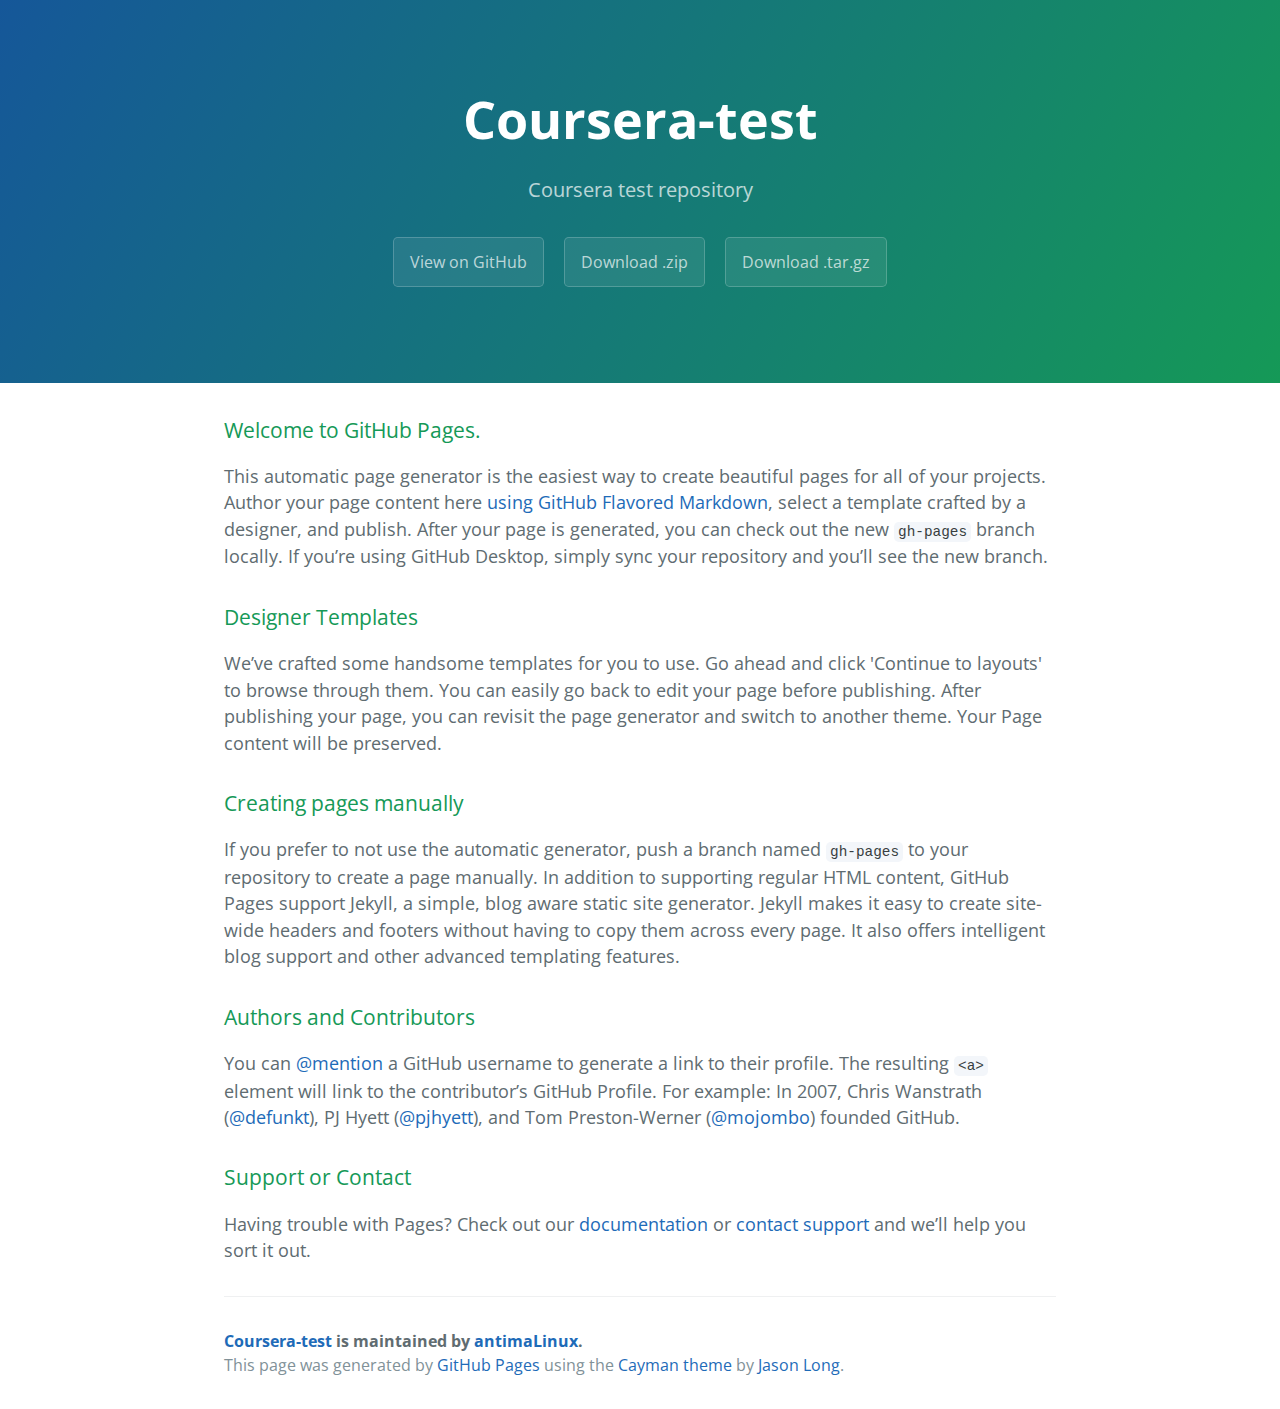
<file: index.html>
<!DOCTYPE html>
<html lang="en-us">
  <head>
    <meta charset="UTF-8">
    <title>Coursera-test by antimaLinux</title>
    <meta name="viewport" content="width=device-width, initial-scale=1">
    <link rel="stylesheet" type="text/css" href="stylesheets/normalize.css" media="screen">
    <link href='https://fonts.googleapis.com/css?family=Open+Sans:400,700' rel='stylesheet' type='text/css'>
    <link rel="stylesheet" type="text/css" href="stylesheets/stylesheet.css" media="screen">
    <link rel="stylesheet" type="text/css" href="stylesheets/github-light.css" media="screen">
  </head>
  <body>
    <section class="page-header">
      <h1 class="project-name">Coursera-test</h1>
      <h2 class="project-tagline">Coursera test repository</h2>
      <a href="https://github.com/antimaLinux/coursera-test" class="btn">View on GitHub</a>
      <a href="https://github.com/antimaLinux/coursera-test/zipball/master" class="btn">Download .zip</a>
      <a href="https://github.com/antimaLinux/coursera-test/tarball/master" class="btn">Download .tar.gz</a>
    </section>

    <section class="main-content">
      <h3>
<a id="welcome-to-github-pages" class="anchor" href="#welcome-to-github-pages" aria-hidden="true"><span aria-hidden="true" class="octicon octicon-link"></span></a>Welcome to GitHub Pages.</h3>

<p>This automatic page generator is the easiest way to create beautiful pages for all of your projects. Author your page content here <a href="https://guides.github.com/features/mastering-markdown/">using GitHub Flavored Markdown</a>, select a template crafted by a designer, and publish. After your page is generated, you can check out the new <code>gh-pages</code> branch locally. If you’re using GitHub Desktop, simply sync your repository and you’ll see the new branch.</p>

<h3>
<a id="designer-templates" class="anchor" href="#designer-templates" aria-hidden="true"><span aria-hidden="true" class="octicon octicon-link"></span></a>Designer Templates</h3>

<p>We’ve crafted some handsome templates for you to use. Go ahead and click 'Continue to layouts' to browse through them. You can easily go back to edit your page before publishing. After publishing your page, you can revisit the page generator and switch to another theme. Your Page content will be preserved.</p>

<h3>
<a id="creating-pages-manually" class="anchor" href="#creating-pages-manually" aria-hidden="true"><span aria-hidden="true" class="octicon octicon-link"></span></a>Creating pages manually</h3>

<p>If you prefer to not use the automatic generator, push a branch named <code>gh-pages</code> to your repository to create a page manually. In addition to supporting regular HTML content, GitHub Pages support Jekyll, a simple, blog aware static site generator. Jekyll makes it easy to create site-wide headers and footers without having to copy them across every page. It also offers intelligent blog support and other advanced templating features.</p>

<h3>
<a id="authors-and-contributors" class="anchor" href="#authors-and-contributors" aria-hidden="true"><span aria-hidden="true" class="octicon octicon-link"></span></a>Authors and Contributors</h3>

<p>You can <a href="https://help.github.com/articles/basic-writing-and-formatting-syntax/#mentioning-users-and-teams" class="user-mention">@mention</a> a GitHub username to generate a link to their profile. The resulting <code>&lt;a&gt;</code> element will link to the contributor’s GitHub Profile. For example: In 2007, Chris Wanstrath (<a href="https://github.com/defunkt" class="user-mention">@defunkt</a>), PJ Hyett (<a href="https://github.com/pjhyett" class="user-mention">@pjhyett</a>), and Tom Preston-Werner (<a href="https://github.com/mojombo" class="user-mention">@mojombo</a>) founded GitHub.</p>

<h3>
<a id="support-or-contact" class="anchor" href="#support-or-contact" aria-hidden="true"><span aria-hidden="true" class="octicon octicon-link"></span></a>Support or Contact</h3>

<p>Having trouble with Pages? Check out our <a href="https://help.github.com/pages">documentation</a> or <a href="https://github.com/contact">contact support</a> and we’ll help you sort it out.</p>

      <footer class="site-footer">
        <span class="site-footer-owner"><a href="https://github.com/antimaLinux/coursera-test">Coursera-test</a> is maintained by <a href="https://github.com/antimaLinux">antimaLinux</a>.</span>

        <span class="site-footer-credits">This page was generated by <a href="https://pages.github.com">GitHub Pages</a> using the <a href="https://github.com/jasonlong/cayman-theme">Cayman theme</a> by <a href="https://twitter.com/jasonlong">Jason Long</a>.</span>
      </footer>

    </section>

  
  </body>
</html>
</file>
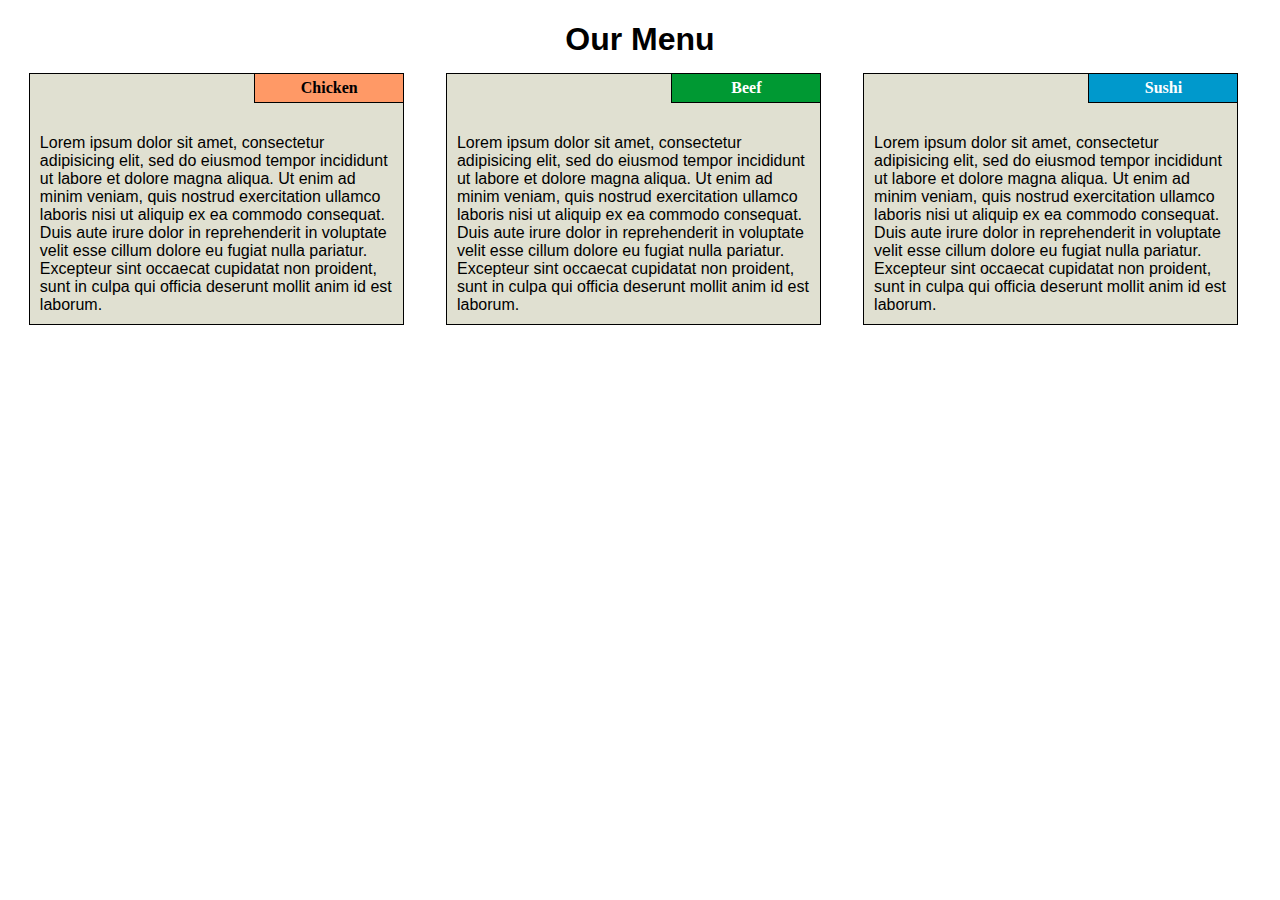
<file: module2-solution/index.html>
<!DOCTYPE html>
<html>
<head>
	<title>Module 2-code assignment</title>
	<meta charset="utf-8">
	<meta name="viewport" content="width=device-width, initial-scale=1">
	<link rel="stylesheet" type="text/css" href="css/style.css">
</head>
<body>
	<h1>Our Menu</h1>
	<div class="row">
		<div class="col-lg-4 col-md-6">
			<section>
				<p class="title" id="title1">Chicken</p>
				Lorem ipsum dolor sit amet, consectetur adipisicing elit, sed do eiusmod
				tempor incididunt ut labore et dolore magna aliqua. Ut enim ad minim veniam,
				quis nostrud exercitation ullamco laboris nisi ut aliquip ex ea commodo
				consequat. Duis aute irure dolor in reprehenderit in voluptate velit esse
				cillum dolore eu fugiat nulla pariatur. Excepteur sint occaecat cupidatat non
				proident, sunt in culpa qui officia deserunt mollit anim id est laborum.
			</section>
		</div>
		<div class="col-lg-4 col-md-6">
			<section>
				<p class="title" id="title2">Beef</p>
				Lorem ipsum dolor sit amet, consectetur adipisicing elit, sed do eiusmod
				tempor incididunt ut labore et dolore magna aliqua. Ut enim ad minim veniam,
				quis nostrud exercitation ullamco laboris nisi ut aliquip ex ea commodo
				consequat. Duis aute irure dolor in reprehenderit in voluptate velit esse
				cillum dolore eu fugiat nulla pariatur. Excepteur sint occaecat cupidatat non
				proident, sunt in culpa qui officia deserunt mollit anim id est laborum.
			</section>
		</div>
		<div class="col-lg-4 col-md-12">
			<section>
				<p class="title" id="title3">Sushi</p>
				Lorem ipsum dolor sit amet, consectetur adipisicing elit, sed do eiusmod
				tempor incididunt ut labore et dolore magna aliqua. Ut enim ad minim veniam,
				quis nostrud exercitation ullamco laboris nisi ut aliquip ex ea commodo
				consequat. Duis aute irure dolor in reprehenderit in voluptate velit esse
				cillum dolore eu fugiat nulla pariatur. Excepteur sint occaecat cupidatat non
				proident, sunt in culpa qui officia deserunt mollit anim id est laborum.
			</section>
		</div>
	</div>
</body>
</html>
</file>
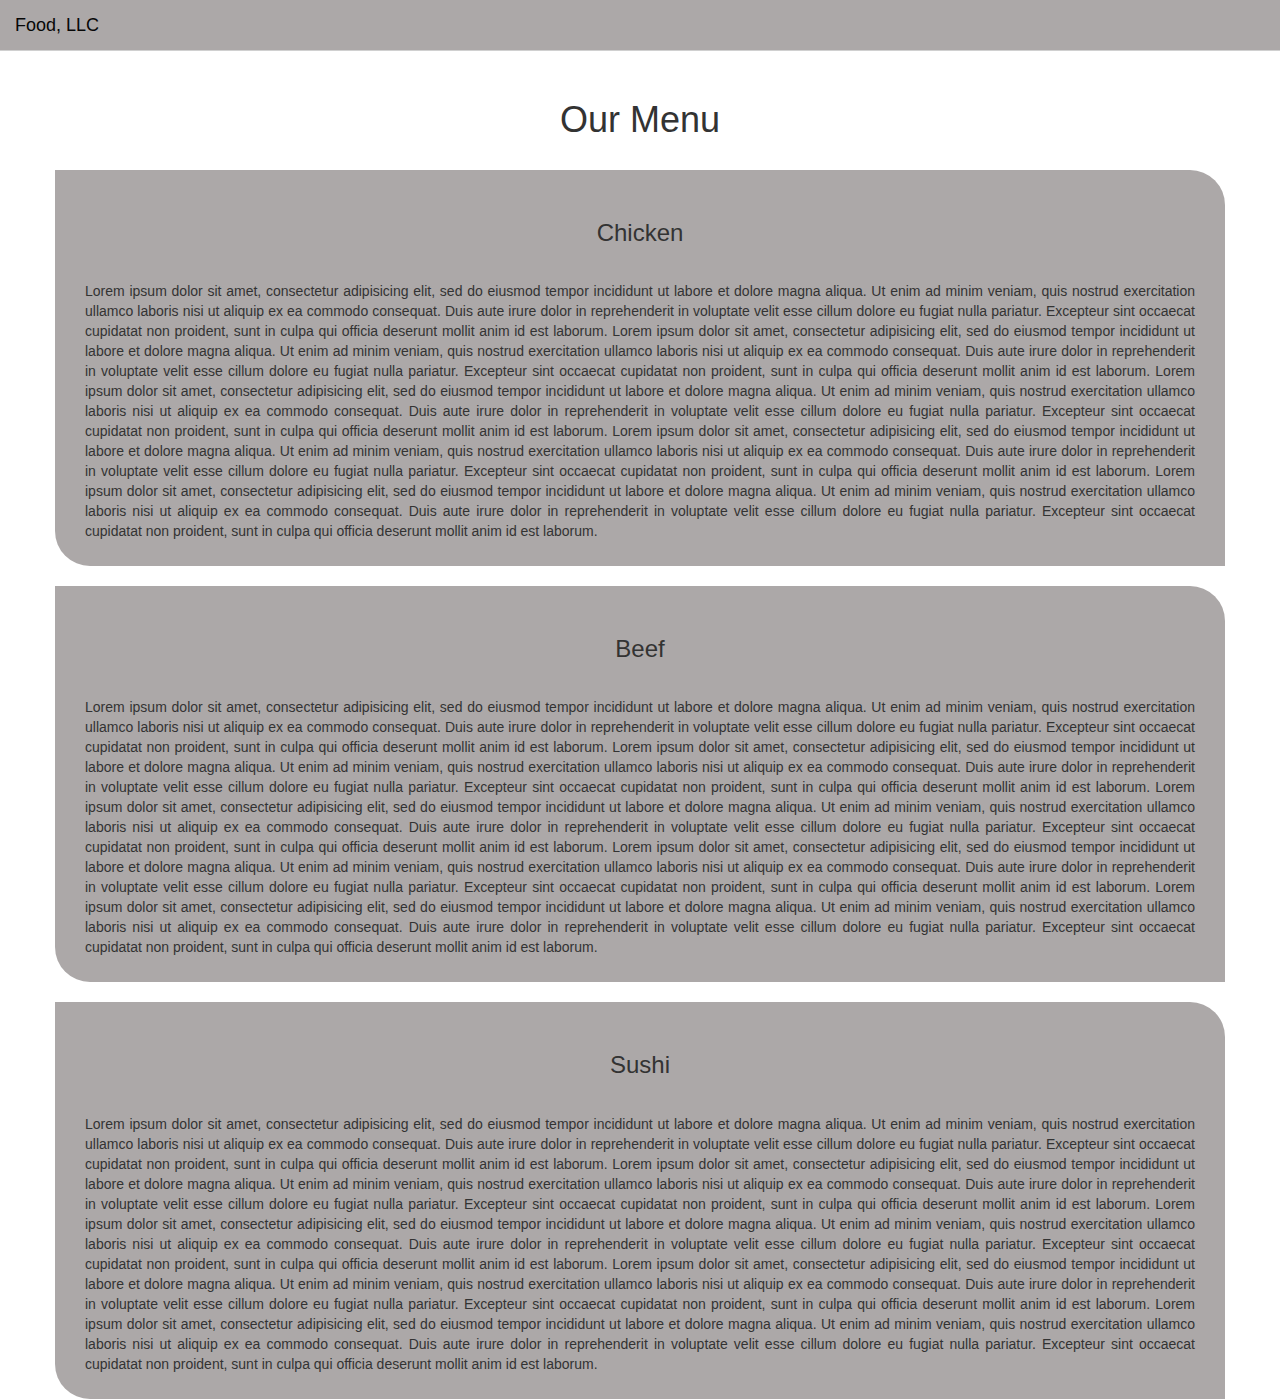
<file: module3-solution/index.html>
<html>
    <head>
        <meta charset="utf-8">
        <meta http-equiv="X-UA-Compatible" content="IE=edge">
        <meta name="viewport" content="width=device-width, initial-scale=1">
        <!-- The above 3 meta tags *must* come first in the head; any other head
        content must come *after* these tags -->
        <title>Home-Food, LLC</title>
        <!-- Bootstrap -->
        <link href="css/bootstrap.min.css" rel="stylesheet">
        <link rel="stylesheet" type="text/css" href="css/style.css">
        <!-- HTML5 shim and Respond.js for IE8 support of HTML5 elements and media
        queries -->
        <!-- WARNING: Respond.js doesn't work if you view the page via file://
        -->
        <!--[if lt IE 9]>
        <script src="https://oss.maxcdn.com/html5shiv/3.7.2/html5shiv.min.js"></script>
        <script src="https://oss.maxcdn.com/respond/1.4.2/respond.min.js"></script>
        <![endif]-->
    </head>
    <body>
        <!-- jQuery (necessary for Bootstrap's JavaScript plugins) -->
        <script src="js/jquery-2.2.1.min.js"></script>
        <!-- Include all compiled plugins (below), or include individual files as needed -->
        <script src="js/bootstrap.min.js"></script>
        <div class="navbar navbar-default navbar-fixed-top navbar-inverted">
            <div class="container-fluid">
                <div class="navbar-header">
                    <button type="button" class="navbar-toggle" data-toggle="collapse" data-target="#navbar-ex-collapse">
                    <span class="sr-only">Toggle navigation</span>
                    <span class="icon-bar"></span>
                    <span class="icon-bar"></span>
                    <span class="icon-bar"></span>
                    </button>
                    <a class="navbar-brand" href="#">
                        <span>Food, LLC</span>
                    </a>
                </div>
                <div class="collapse navbar-collapse" id="navbar-ex-collapse">
                    <ul class="hidden-lg hidden-md hidden-sm nav navbar-nav navbar-right text-center">
                        <li class="hidden-lg hidden-md hidden-sm">
                            <a href="#chicken" class="menu-item">Chicken</a>
                        </li>
                        <li>
                            <a href="#beef" class="menu-item">Beef</a>
                        </li>
                        <li>
                            <a href="#sushi" class="menu-item">Sushi</a>
                        </li>
                    </ul>
                </div>
            </div>
        </div>
        <div class="section">
            <div class="container">
                <div class="row">
                	<div class="col-md-12" id="menu header">
                		<h1 class="text-center">Our Menu</h1>
                	</div>
                    <div class="col-md-12" id="section-chicken">
                        <section class="title text-center" id="chicken"><h3>Chicken</h3></section>
                        <p class="text-justify">
                        Lorem ipsum dolor sit amet, consectetur adipisicing elit, sed do eiusmod
                        tempor incididunt ut labore et dolore magna aliqua. Ut enim ad minim veniam,
                        quis nostrud exercitation ullamco laboris nisi ut aliquip ex ea commodo
                        consequat. Duis aute irure dolor in reprehenderit in voluptate velit esse
                        cillum dolore eu fugiat nulla pariatur. Excepteur sint occaecat cupidatat non
                        proident, sunt in culpa qui officia deserunt mollit anim id est laborum.
                        Lorem ipsum dolor sit amet, consectetur adipisicing elit, sed do eiusmod
                        tempor incididunt ut labore et dolore magna aliqua. Ut enim ad minim veniam,
                        quis nostrud exercitation ullamco laboris nisi ut aliquip ex ea commodo
                        consequat. Duis aute irure dolor in reprehenderit in voluptate velit esse
                        cillum dolore eu fugiat nulla pariatur. Excepteur sint occaecat cupidatat non
                        proident, sunt in culpa qui officia deserunt mollit anim id est laborum.
                        Lorem ipsum dolor sit amet, consectetur adipisicing elit, sed do eiusmod
                        tempor incididunt ut labore et dolore magna aliqua. Ut enim ad minim veniam,
                        quis nostrud exercitation ullamco laboris nisi ut aliquip ex ea commodo
                        consequat. Duis aute irure dolor in reprehenderit in voluptate velit esse
                        cillum dolore eu fugiat nulla pariatur. Excepteur sint occaecat cupidatat non
                        proident, sunt in culpa qui officia deserunt mollit anim id est laborum.
                        Lorem ipsum dolor sit amet, consectetur adipisicing elit, sed do eiusmod
                        tempor incididunt ut labore et dolore magna aliqua. Ut enim ad minim veniam,
                        quis nostrud exercitation ullamco laboris nisi ut aliquip ex ea commodo
                        consequat. Duis aute irure dolor in reprehenderit in voluptate velit esse
                        cillum dolore eu fugiat nulla pariatur. Excepteur sint occaecat cupidatat non
                        proident, sunt in culpa qui officia deserunt mollit anim id est laborum.
                        Lorem ipsum dolor sit amet, consectetur adipisicing elit, sed do eiusmod
                        tempor incididunt ut labore et dolore magna aliqua. Ut enim ad minim veniam,
                        quis nostrud exercitation ullamco laboris nisi ut aliquip ex ea commodo
                        consequat. Duis aute irure dolor in reprehenderit in voluptate velit esse
                        cillum dolore eu fugiat nulla pariatur. Excepteur sint occaecat cupidatat non
                        proident, sunt in culpa qui officia deserunt mollit anim id est laborum.
                        </p>
                    </div>
                    <div class="col-md-12" id="section-beef">
                        <section class="title text-center" id="beef"><h3>Beef</h3></section>
                        <p class="text-justify">
                        Lorem ipsum dolor sit amet, consectetur adipisicing elit, sed do eiusmod
                        tempor incididunt ut labore et dolore magna aliqua. Ut enim ad minim veniam,
                        quis nostrud exercitation ullamco laboris nisi ut aliquip ex ea commodo
                        consequat. Duis aute irure dolor in reprehenderit in voluptate velit esse
                        cillum dolore eu fugiat nulla pariatur. Excepteur sint occaecat cupidatat non
                        proident, sunt in culpa qui officia deserunt mollit anim id est laborum.
                        Lorem ipsum dolor sit amet, consectetur adipisicing elit, sed do eiusmod
                        tempor incididunt ut labore et dolore magna aliqua. Ut enim ad minim veniam,
                        quis nostrud exercitation ullamco laboris nisi ut aliquip ex ea commodo
                        consequat. Duis aute irure dolor in reprehenderit in voluptate velit esse
                        cillum dolore eu fugiat nulla pariatur. Excepteur sint occaecat cupidatat non
                        proident, sunt in culpa qui officia deserunt mollit anim id est laborum.
                        Lorem ipsum dolor sit amet, consectetur adipisicing elit, sed do eiusmod
                        tempor incididunt ut labore et dolore magna aliqua. Ut enim ad minim veniam,
                        quis nostrud exercitation ullamco laboris nisi ut aliquip ex ea commodo
                        consequat. Duis aute irure dolor in reprehenderit in voluptate velit esse
                        cillum dolore eu fugiat nulla pariatur. Excepteur sint occaecat cupidatat non
                        proident, sunt in culpa qui officia deserunt mollit anim id est laborum.
                        Lorem ipsum dolor sit amet, consectetur adipisicing elit, sed do eiusmod
                        tempor incididunt ut labore et dolore magna aliqua. Ut enim ad minim veniam,
                        quis nostrud exercitation ullamco laboris nisi ut aliquip ex ea commodo
                        consequat. Duis aute irure dolor in reprehenderit in voluptate velit esse
                        cillum dolore eu fugiat nulla pariatur. Excepteur sint occaecat cupidatat non
                        proident, sunt in culpa qui officia deserunt mollit anim id est laborum.
                        Lorem ipsum dolor sit amet, consectetur adipisicing elit, sed do eiusmod
                        tempor incididunt ut labore et dolore magna aliqua. Ut enim ad minim veniam,
                        quis nostrud exercitation ullamco laboris nisi ut aliquip ex ea commodo
                        consequat. Duis aute irure dolor in reprehenderit in voluptate velit esse
                        cillum dolore eu fugiat nulla pariatur. Excepteur sint occaecat cupidatat non
                        proident, sunt in culpa qui officia deserunt mollit anim id est laborum.
                        </p>
                    </div>
                    <div class="col-md-12" id="section-sushi">
                        <section class="title text-center" id="sushi"><h3>Sushi</h3></section>
                        <p class="text-justify">
                        Lorem ipsum dolor sit amet, consectetur adipisicing elit, sed do eiusmod
                        tempor incididunt ut labore et dolore magna aliqua. Ut enim ad minim veniam,
                        quis nostrud exercitation ullamco laboris nisi ut aliquip ex ea commodo
                        consequat. Duis aute irure dolor in reprehenderit in voluptate velit esse
                        cillum dolore eu fugiat nulla pariatur. Excepteur sint occaecat cupidatat non
                        proident, sunt in culpa qui officia deserunt mollit anim id est laborum.
                        Lorem ipsum dolor sit amet, consectetur adipisicing elit, sed do eiusmod
                        tempor incididunt ut labore et dolore magna aliqua. Ut enim ad minim veniam,
                        quis nostrud exercitation ullamco laboris nisi ut aliquip ex ea commodo
                        consequat. Duis aute irure dolor in reprehenderit in voluptate velit esse
                        cillum dolore eu fugiat nulla pariatur. Excepteur sint occaecat cupidatat non
                        proident, sunt in culpa qui officia deserunt mollit anim id est laborum.
                        Lorem ipsum dolor sit amet, consectetur adipisicing elit, sed do eiusmod
                        tempor incididunt ut labore et dolore magna aliqua. Ut enim ad minim veniam,
                        quis nostrud exercitation ullamco laboris nisi ut aliquip ex ea commodo
                        consequat. Duis aute irure dolor in reprehenderit in voluptate velit esse
                        cillum dolore eu fugiat nulla pariatur. Excepteur sint occaecat cupidatat non
                        proident, sunt in culpa qui officia deserunt mollit anim id est laborum.
                        Lorem ipsum dolor sit amet, consectetur adipisicing elit, sed do eiusmod
                        tempor incididunt ut labore et dolore magna aliqua. Ut enim ad minim veniam,
                        quis nostrud exercitation ullamco laboris nisi ut aliquip ex ea commodo
                        consequat. Duis aute irure dolor in reprehenderit in voluptate velit esse
                        cillum dolore eu fugiat nulla pariatur. Excepteur sint occaecat cupidatat non
                        proident, sunt in culpa qui officia deserunt mollit anim id est laborum.
                        Lorem ipsum dolor sit amet, consectetur adipisicing elit, sed do eiusmod
                        tempor incididunt ut labore et dolore magna aliqua. Ut enim ad minim veniam,
                        quis nostrud exercitation ullamco laboris nisi ut aliquip ex ea commodo
                        consequat. Duis aute irure dolor in reprehenderit in voluptate velit esse
                        cillum dolore eu fugiat nulla pariatur. Excepteur sint occaecat cupidatat non
                        proident, sunt in culpa qui officia deserunt mollit anim id est laborum.
                        </p>
                    </div>
                </div>
            </div>
        </div>
    </body>
</html>
</file>
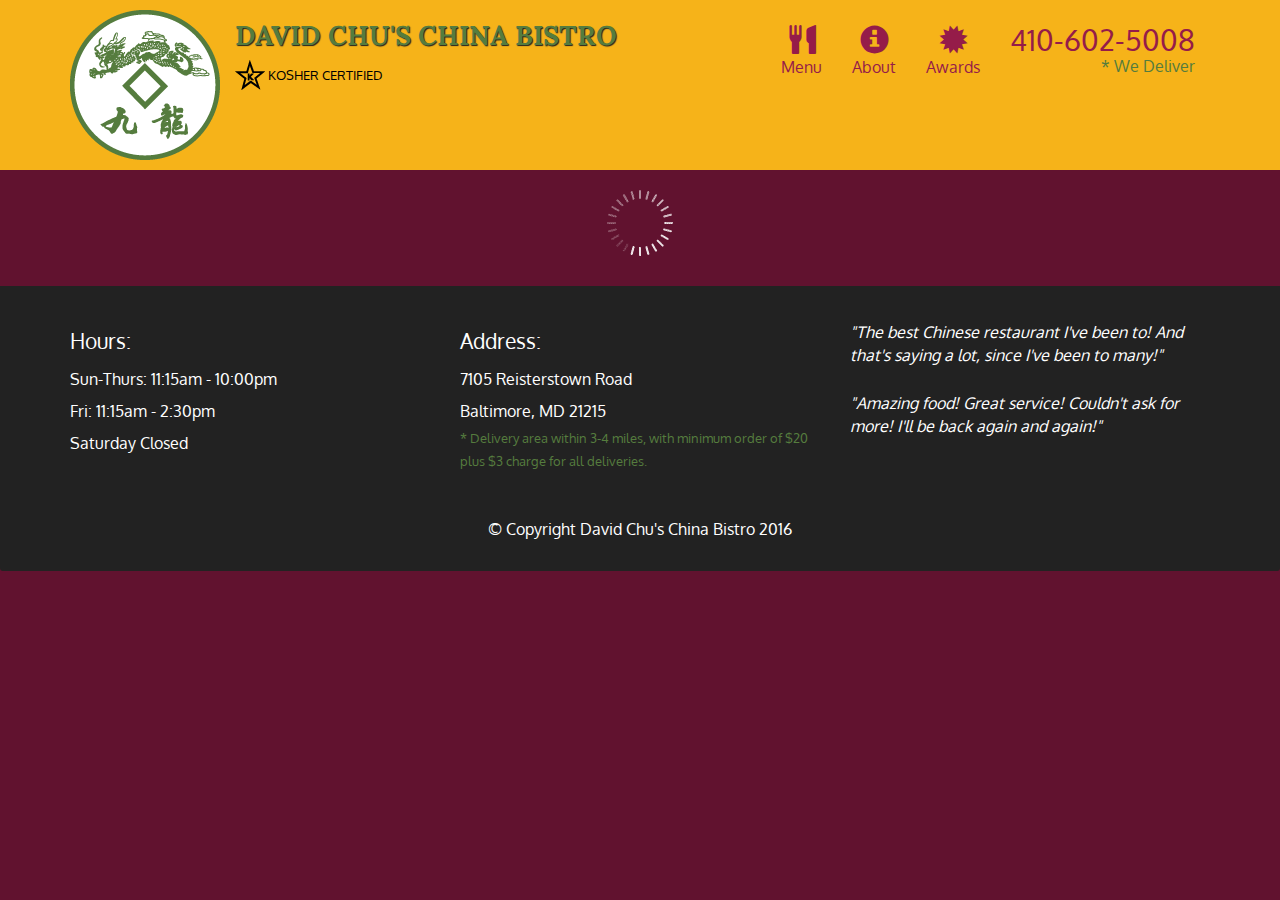
<file: module4-solution/index.html>
<!doctype html>
<html lang="en">
  <head>
    <meta charset="utf-8">
    <meta http-equiv="X-UA-Compatible" content="IE=edge">
    <meta name="viewport" content="width=device-width, initial-scale=1">
    <title>David Chu's China Bistro</title>
    <link rel="stylesheet" href="css/bootstrap.min.css">
    <link rel="stylesheet" href="css/styles.css">
    <link href='https://fonts.googleapis.com/css?family=Oxygen:400,300,700' rel='stylesheet' type='text/css'>
    <link href='https://fonts.googleapis.com/css?family=Lora' rel='stylesheet' type='text/css'>
  </head>
<body>
  <header>
    <nav id="header-nav" class="navbar navbar-default">
      <div class="container">
        <div class="navbar-header">
          <a href="index.html" class="pull-left visible-md visible-lg">
            <div id="logo-img" alt="Logo image"></div>
          </a>

          <div class="navbar-brand">
            <a href="index.html"><h1>David Chu's China Bistro</h1></a>
            <p>
              <img src="images/star-k-logo.png" alt="Kosher certification">
              <span>Kosher Certified</span>
            </p>
          </div>

          <button id="navbarToggle" type="button" class="navbar-toggle collapsed" data-toggle="collapse" data-target="#collapsable-nav" aria-expanded="false">
            <span class="sr-only">Toggle navigation</span>
            <span class="icon-bar"></span>
            <span class="icon-bar"></span>
            <span class="icon-bar"></span>
          </button>
        </div>
        
        <div id="collapsable-nav" class="collapse navbar-collapse">
           <ul id="nav-list" class="nav navbar-nav navbar-right">
            <li id="navHomeButton" class="visible-xs active">
              <a href="index.html">
                <span class="glyphicon glyphicon-home"></span> Home</a>
            </li>
            <li id="navMenuButton">
              <a href="#" onclick="$dc.loadMenuCategories();">
                <span class="glyphicon glyphicon-cutlery"></span><br class="hidden-xs"> Menu</a>
            </li>
            <li>
              <a href="#">
                <span class="glyphicon glyphicon-info-sign"></span><br class="hidden-xs"> About</a>
            </li>
            <li>
              <a href="#">
                <span class="glyphicon glyphicon-certificate"></span><br class="hidden-xs"> Awards</a>
            </li>
            <li id="phone" class="hidden-xs">
              <a href="tel:410-602-5008">
                <span>410-602-5008</span></a><div>* We Deliver</div>
            </li>
          </ul><!-- #nav-list -->
        </div><!-- .collapse .navbar-collapse -->
      </div><!-- .container -->
    </nav><!-- #header-nav -->
  </header>

  <div id="call-btn" class="visible-xs">
    <a class="btn" href="tel:410-602-5008">
    <span class="glyphicon glyphicon-earphone"></span>
    410-602-5008
    </a>
  </div>
  <div id="xs-deliver" class="text-center visible-xs">* We Deliver</div>

  <div id="main-content" class="container"></div>

  <footer class="panel-footer">
    <div class="container">
      <div class="row">
        <section id="hours" class="col-sm-4">
          <span>Hours:</span><br>
          Sun-Thurs: 11:15am - 10:00pm<br>
          Fri: 11:15am - 2:30pm<br>
          Saturday Closed
          <hr class="visible-xs">
        </section>
        <section id="address" class="col-sm-4">
          <span>Address:</span><br>
          7105 Reisterstown Road<br>
          Baltimore, MD 21215
          <p>* Delivery area within 3-4 miles, with minimum order of $20 plus $3 charge for all deliveries.</p>
          <hr class="visible-xs">
        </section>
        <section id="testimonials" class="col-sm-4">
          <p>"The best Chinese restaurant I've been to! And that's saying a lot, since I've been to many!"</p>
          <p>"Amazing food! Great service! Couldn't ask for more! I'll be back again and again!"</p>
        </section>
      </div>
      <div class="text-center">&copy; Copyright David Chu's China Bistro 2016</div>
    </div>
  </footer>

  <!-- jQuery (Bootstrap JS plugins depend on it) -->
  <script src="js/jquery-2.1.4.min.js"></script>
  <script src="js/bootstrap.min.js"></script>
  <script src="js/ajax-utils.js"></script>
  <script src="js/script.js"></script>
</body>
</html>
</file>
<file: stylesheets/stylesheet.css>
* {
  box-sizing: border-box; }

body {
  padding: 0;
  margin: 0;
  font-family: "Open Sans", "Helvetica Neue", Helvetica, Arial, sans-serif;
  font-size: 16px;
  line-height: 1.5;
  color: #606c71; }

a {
  color: #1e6bb8;
  text-decoration: none; }
  a:hover {
    text-decoration: underline; }

.btn {
  display: inline-block;
  margin-bottom: 1rem;
  color: rgba(255, 255, 255, 0.7);
  background-color: rgba(255, 255, 255, 0.08);
  border-color: rgba(255, 255, 255, 0.2);
  border-style: solid;
  border-width: 1px;
  border-radius: 0.3rem;
  transition: color 0.2s, background-color 0.2s, border-color 0.2s; }
  .btn + .btn {
    margin-left: 1rem; }

.btn:hover {
  color: rgba(255, 255, 255, 0.8);
  text-decoration: none;
  background-color: rgba(255, 255, 255, 0.2);
  border-color: rgba(255, 255, 255, 0.3); }

@media screen and (min-width: 64em) {
  .btn {
    padding: 0.75rem 1rem; } }

@media screen and (min-width: 42em) and (max-width: 64em) {
  .btn {
    padding: 0.6rem 0.9rem;
    font-size: 0.9rem; } }

@media screen and (max-width: 42em) {
  .btn {
    display: block;
    width: 100%;
    padding: 0.75rem;
    font-size: 0.9rem; }
    .btn + .btn {
      margin-top: 1rem;
      margin-left: 0; } }

.page-header {
  color: #fff;
  text-align: center;
  background-color: #159957;
  background-image: linear-gradient(120deg, #155799, #159957); }

@media screen and (min-width: 64em) {
  .page-header {
    padding: 5rem 6rem; } }

@media screen and (min-width: 42em) and (max-width: 64em) {
  .page-header {
    padding: 3rem 4rem; } }

@media screen and (max-width: 42em) {
  .page-header {
    padding: 2rem 1rem; } }

.project-name {
  margin-top: 0;
  margin-bottom: 0.1rem; }

@media screen and (min-width: 64em) {
  .project-name {
    font-size: 3.25rem; } }

@media screen and (min-width: 42em) and (max-width: 64em) {
  .project-name {
    font-size: 2.25rem; } }

@media screen and (max-width: 42em) {
  .project-name {
    font-size: 1.75rem; } }

.project-tagline {
  margin-bottom: 2rem;
  font-weight: normal;
  opacity: 0.7; }

@media screen and (min-width: 64em) {
  .project-tagline {
    font-size: 1.25rem; } }

@media screen and (min-width: 42em) and (max-width: 64em) {
  .project-tagline {
    font-size: 1.15rem; } }

@media screen and (max-width: 42em) {
  .project-tagline {
    font-size: 1rem; } }

.main-content :first-child {
  margin-top: 0; }
.main-content img {
  max-width: 100%; }
.main-content h1, .main-content h2, .main-content h3, .main-content h4, .main-content h5, .main-content h6 {
  margin-top: 2rem;
  margin-bottom: 1rem;
  font-weight: normal;
  color: #159957; }
.main-content p {
  margin-bottom: 1em; }
.main-content code {
  padding: 2px 4px;
  font-family: Consolas, "Liberation Mono", Menlo, Courier, monospace;
  font-size: 0.9rem;
  color: #383e41;
  background-color: #f3f6fa;
  border-radius: 0.3rem; }
.main-content pre {
  padding: 0.8rem;
  margin-top: 0;
  margin-bottom: 1rem;
  font: 1rem Consolas, "Liberation Mono", Menlo, Courier, monospace;
  color: #567482;
  word-wrap: normal;
  background-color: #f3f6fa;
  border: solid 1px #dce6f0;
  border-radius: 0.3rem; }
  .main-content pre > code {
    padding: 0;
    margin: 0;
    font-size: 0.9rem;
    color: #567482;
    word-break: normal;
    white-space: pre;
    background: transparent;
    border: 0; }
.main-content .highlight {
  margin-bottom: 1rem; }
  .main-content .highlight pre {
    margin-bottom: 0;
    word-break: normal; }
.main-content .highlight pre, .main-content pre {
  padding: 0.8rem;
  overflow: auto;
  font-size: 0.9rem;
  line-height: 1.45;
  border-radius: 0.3rem; }
.main-content pre code, .main-content pre tt {
  display: inline;
  max-width: initial;
  padding: 0;
  margin: 0;
  overflow: initial;
  line-height: inherit;
  word-wrap: normal;
  background-color: transparent;
  border: 0; }
  .main-content pre code:before, .main-content pre code:after, .main-content pre tt:before, .main-content pre tt:after {
    content: normal; }
.main-content ul, .main-content ol {
  margin-top: 0; }
.main-content blockquote {
  padding: 0 1rem;
  margin-left: 0;
  color: #819198;
  border-left: 0.3rem solid #dce6f0; }
  .main-content blockquote > :first-child {
    margin-top: 0; }
  .main-content blockquote > :last-child {
    margin-bottom: 0; }
.main-content table {
  display: block;
  width: 100%;
  overflow: auto;
  word-break: normal;
  word-break: keep-all; }
  .main-content table th {
    font-weight: bold; }
  .main-content table th, .main-content table td {
    padding: 0.5rem 1rem;
    border: 1px solid #e9ebec; }
.main-content dl {
  padding: 0; }
  .main-content dl dt {
    padding: 0;
    margin-top: 1rem;
    font-size: 1rem;
    font-weight: bold; }
  .main-content dl dd {
    padding: 0;
    margin-bottom: 1rem; }
.main-content hr {
  height: 2px;
  padding: 0;
  margin: 1rem 0;
  background-color: #eff0f1;
  border: 0; }

@media screen and (min-width: 64em) {
  .main-content {
    max-width: 64rem;
    padding: 2rem 6rem;
    margin: 0 auto;
    font-size: 1.1rem; } }

@media screen and (min-width: 42em) and (max-width: 64em) {
  .main-content {
    padding: 2rem 4rem;
    font-size: 1.1rem; } }

@media screen and (max-width: 42em) {
  .main-content {
    padding: 2rem 1rem;
    font-size: 1rem; } }

.site-footer {
  padding-top: 2rem;
  margin-top: 2rem;
  border-top: solid 1px #eff0f1; }

.site-footer-owner {
  display: block;
  font-weight: bold; }

.site-footer-credits {
  color: #819198; }

@media screen and (min-width: 64em) {
  .site-footer {
    font-size: 1rem; } }

@media screen and (min-width: 42em) and (max-width: 64em) {
  .site-footer {
    font-size: 1rem; } }

@media screen and (max-width: 42em) {
  .site-footer {
    font-size: 0.9rem; } }
</file>
<file: stylesheets/github-light.css>
/*
   Copyright 2014 GitHub Inc.

   Licensed under the Apache License, Version 2.0 (the "License");
   you may not use this file except in compliance with the License.
   You may obtain a copy of the License at

       http://www.apache.org/licenses/LICENSE-2.0

   Unless required by applicable law or agreed to in writing, software
   distributed under the License is distributed on an "AS IS" BASIS,
   WITHOUT WARRANTIES OR CONDITIONS OF ANY KIND, either express or implied.
   See the License for the specific language governing permissions and
   limitations under the License.

*/

.pl-c /* comment */ {
  color: #969896;
}

.pl-c1      /* constant, markup.raw, meta.diff.header, meta.module-reference, meta.property-name, support, support.constant, support.variable, variable.other.constant */,
.pl-s .pl-v /* string variable */ {
  color: #0086b3;
}

.pl-e  /* entity */,
.pl-en /* entity.name */ {
  color: #795da3;
}

.pl-s .pl-s1 /* string source */,
.pl-smi      /* storage.modifier.import, storage.modifier.package, storage.type.java, variable.other, variable.parameter.function */ {
  color: #333;
}

.pl-ent /* entity.name.tag */ {
  color: #63a35c;
}

.pl-k /* keyword, storage, storage.type */ {
  color: #a71d5d;
}

.pl-pds              /* punctuation.definition.string, string.regexp.character-class */,
.pl-s                /* string */,
.pl-s .pl-pse .pl-s1 /* string punctuation.section.embedded source */,
.pl-sr               /* string.regexp */,
.pl-sr .pl-cce       /* string.regexp constant.character.escape */,
.pl-sr .pl-sra       /* string.regexp string.regexp.arbitrary-repitition */,
.pl-sr .pl-sre       /* string.regexp source.ruby.embedded */ {
  color: #183691;
}

.pl-v /* variable */ {
  color: #ed6a43;
}

.pl-id /* invalid.deprecated */ {
  color: #b52a1d;
}

.pl-ii /* invalid.illegal */ {
  background-color: #b52a1d;
  color: #f8f8f8;
}

.pl-sr .pl-cce /* string.regexp constant.character.escape */ {
  color: #63a35c;
  font-weight: bold;
}

.pl-ml /* markup.list */ {
  color: #693a17;
}

.pl-mh        /* markup.heading */,
.pl-mh .pl-en /* markup.heading entity.name */,
.pl-ms        /* meta.separator */ {
  color: #1d3e81;
  font-weight: bold;
}

.pl-mq /* markup.quote */ {
  color: #008080;
}

.pl-mi /* markup.italic */ {
  color: #333;
  font-style: italic;
}

.pl-mb /* markup.bold */ {
  color: #333;
  font-weight: bold;
}

.pl-md /* markup.deleted, meta.diff.header.from-file */ {
  background-color: #ffecec;
  color: #bd2c00;
}

.pl-mi1 /* markup.inserted, meta.diff.header.to-file */ {
  background-color: #eaffea;
  color: #55a532;
}

.pl-mdr /* meta.diff.range */ {
  color: #795da3;
  font-weight: bold;
}

.pl-mo /* meta.output */ {
  color: #1d3e81;
}
</file>
<file: module2-solution/css/style.css>
/********** Base styles **********/
* {
  box-sizing: border-box;
}
h1 {
  margin-bottom: 15px;
  text-align: center;
  font-family: Arial;
}

section {
  border: 1px solid black;
  background-color: #e0e0d1;
  width: 90%;
  margin-top: auto;
  margin-bottom: 20px;
  margin-right: auto;
  margin-left: auto;
  padding-top: 60px;
  padding-bottom: 10px;
  padding-left: 10px;
  padding-right: 10px;
  font-family: Helvetica;
  color: black;
  position: relative;
}

.title {
  width: 150px;
  padding-top: 5px;
  padding-bottom: 5px;
  position: absolute;
  right: -1px;
  top: -17px;
  text-align: center;
  font-family: Verdana;
  font-weight: bold;
  border: 1px solid black;
}

#title1 {
  background-color: #ff9966;
}
#title2 {
  background-color: #009933;
  color: white;
}
#title3 {
  background-color: #0099cc;
  color: white;
}
/* Simple Responsive Framework. */
.row {
  width: 100%;
}

/********** Large devices only **********/
@media (min-width: 992px) {
  .col-lg-1, .col-lg-2, .col-lg-3, .col-lg-4, .col-lg-5, .col-lg-6, .col-lg-7, .col-lg-8, .col-lg-9, .col-lg-10, .col-lg-11, .col-lg-12 {
    float: left;
  }
  .col-lg-1 {
    width: 8.33%;
  }
  .col-lg-2 {
    width: 16.66%;
  }
  .col-lg-3 {
    width: 25%;
  }
  .col-lg-4 {
    width: 33%;
  }
  .col-lg-5 {
    width: 41.66%;
  }
  .col-lg-6 {
    width: 50%;
  }
  .col-lg-7 {
    width: 58.33%;
  }
  .col-lg-8 {
    width: 66.66%;
  }
  .col-lg-9 {
    width: 74.99%;
  }
  .col-lg-10 {
    width: 83.33%;
  }
  .col-lg-11 {
    width: 91.66%;
  }
  .col-lg-12 {
    width: 100%;
  }
}

/********** Medium devices only **********/
@media (min-width: 768px) and (max-width: 991px) {
  .col-md-1, .col-md-2, .col-md-3, .col-md-4, .col-md-5, .col-md-6, .col-md-7, .col-md-8, .col-md-9, .col-md-10, .col-md-11, .col-md-12 {
    float: left;
  }
  .col-md-1 {
    width: 8.33%;
  }
  .col-md-2 {
    width: 16.66%;
  }
  .col-md-3 {
    width: 25%;
  }
  .col-md-4 {
    width: 33%;
  }
  .col-md-5 {
    width: 41.66%;
  }
  .col-md-6 {
    width: 50%;
  }
  .col-md-7 {
    width: 58.33%;
  }
  .col-md-8 {
    width: 66.66%;
  }
  .col-md-9 {
    width: 74.99%;
  }
  .col-md-10 {
    width: 83.33%;
  }
  .col-md-11 {
    width: 91.66%;
  }
  .col-md-12 {
    margin-left: -23px;
    width: 105.1%;
  }
}
</file>
<file: module3-solution/css/style.css>
.title {
	margin-top: 50px;
	margin-bottom: 20px;
}

h1 {
	margin-top: 100px;
}

p {
	padding: 15px;
}

.navbar-default {
  background-color: #aca8a8;
  border-color: #d0d0d0;
}

.navbar-default .navbar-brand {
  color: #dfeaec;
}

.navbar-default .navbar-brand:hover,
.navbar-default .navbar-brand:focus {
  color: #070707;
}

.navbar-default .navbar-text {
  color: #dfeaec;
}

.navbar-default .navbar-nav > li > a {
  color: #dfeaec;
}

.navbar-default .navbar-nav > li > a:hover,
.navbar-default .navbar-nav > li > a:focus {
  color: #070707;
}

.navbar-default .navbar-nav > .active > a,
.navbar-default .navbar-nav > .active > a:hover,
.navbar-default .navbar-nav > .active > a:focus {
  color: #070707;
  background-color: #d0d0d0;
}

.navbar-default .navbar-nav > .open > a,
.navbar-default .navbar-nav > .open > a:hover,
.navbar-default .navbar-nav > .open > a:focus {
  color: #070707;
  background-color: #d0d0d0;
}

.navbar-default .navbar-toggle {
  border-color: #d0d0d0;
}

.navbar-default .navbar-toggle:hover,
.navbar-default .navbar-toggle:focus {
  background-color: #d0d0d0;
}

.navbar-default .navbar-toggle .icon-bar {
  background-color: #dfeaec;
}

.navbar-default .navbar-collapse,
.navbar-default .navbar-form {
  border-color: #dfeaec;
}

.navbar-default .navbar-link {
  color: #dfeaec;
}

.navbar-default .navbar-link:hover {
  color: #070707;
}

#section-chicken {
	background-color: #aca8a8 !important;
	border-radius: 0px 35px 0px 35px;
	margin-top: 20px;
}

#section-beef {
	background-color: #aca8a8 !important;
	border-radius: 0px 35px 0px 35px;
	margin-top: 20px;
}

#section-sushi {
	background-color: #aca8a8 !important;
	border-radius: 0px 35px 0px 35px;
	margin-top: 20px;
}

.menu-item {
	font-weight: bold;
}

@media (max-width: 767px) {
	.col-md-12 {
		margin-left: 15px;
		margin-right: 15px;
	}
	.navbar-default .navbar-nav .open .dropdown-menu > li > a {
		color: #f7fdff;
	}
	.navbar-default .navbar-nav .open .dropdown-menu > li > a:hover,
	.navbar-default .navbar-nav .open .dropdown-menu > li > a:focus {
		color: #060505;
	}
	.navbar-default .navbar-nav .open .dropdown-menu > .active > a,
	.navbar-default .navbar-nav .open .dropdown-menu > .active > a:hover,
	.navbar-default .navbar-nav .open .dropdown-menu > .active > a:focus {
		color: #060505;
		background-color: #dfeaec;
	}
}
</file>
<file: module4-solution/css/styles.css>
body {
  font-size: 16px;
  color: #fff;
  background-color: #61122f;
  font-family: 'Oxygen', sans-serif;
}

/** HEADER **/
#header-nav {
  background-color: #f6b319;
  border-radius: 0;
  border: 0;
}

#logo-img {
  background: url('../images/restaurant-logo_large.png') no-repeat;
  width: 150px;
  height: 150px;
  margin: 10px 15px 10px 0;
}

.navbar-brand {
  padding-top: 25px;
}
.navbar-brand h1 { /* Restaurant name */
  font-family: 'Lora', serif;
  color: #557c3e;
  font-size: 1.5em;
  text-transform: uppercase;
  font-weight: bold;
  text-shadow: 1px 1px 1px #222;
  margin-top: 0;
  margin-bottom: 0;
  line-height: .75;
}
.navbar-brand a:hover, .navbar-brand a:focus {
  text-decoration: none;
}
.navbar-brand p { /* Kosher cert */
  color: #000;
  text-transform: uppercase;
  font-size: .7em;
  margin-top: 15px;
}
.navbar-brand p span { /* Star-K */
  vertical-align: middle;
}

#nav-list {
  margin-top: 10px;
}
#nav-list a {
  color: #951C49;
  text-align: center;
}
#nav-list a:hover {
  background: #E7E7E7;
}
#nav-list a span {
  font-size: 1.8em;
}

#phone {
  margin-top: 5px;
}
#phone a { /* Phone number */
  text-align: right;
  padding-bottom: 0;
}
#phone div { /* We Deliver */
  color: #557c3e;
  text-align: right;
  padding-right: 15px;
}

.navbar-header button.navbar-toggle, .navbar-header .icon-bar {
  border: 1px solid #61122f;
}
.navbar-header button.navbar-toggle {
  clear: both;
  margin-top: -30px;
}
/* END HEADER */

/* FOOTER */
.panel-footer {
  margin-top: 30px;
  padding-top: 35px;
  padding-bottom: 30px;
  background-color: #222;
  border-top: 0;
}
.panel-footer div.row {
  margin-bottom: 35px;
}
#hours, #address {
  line-height: 2;
}
#hours > span, #address > span {
  font-size: 1.3em;
}
#address p {
  color: #557c3e;
  font-size: .8em;
  line-height: 1.8;
}
#testimonials {
  font-style: italic;
}
#testimonials p:nth-child(2) {
  margin-top: 25px;
}
/* END FOOTER */



/* HOME PAGE */
.container .jumbotron {
  box-shadow: 0 0 50px #3F0C1F;
  border: 2px solid #3F0C1F;
}

#menu-tile, #specials-tile, #map-tile {
  height: 250px;
  width: 100%;
  margin-bottom: 15px;
  position: relative;
  border: 2px solid #3F0C1F;
  overflow: hidden;
}
#menu-tile:hover, #specials-tile:hover, #map-tile:hover {
  box-shadow: 0 1px 5px 1px #cccccc;
}
#menu-tile {
  background: url('../images/menu-tile.jpg') no-repeat;
  background-position: center;
}
#specials-tile {
  background: url('../images/specials-tile.jpg') no-repeat;
  background-position: center;
}
#menu-tile span, #specials-tile span, #map-tile span {
  position: absolute;
  bottom: 0;
  right: 0;
  width: 100%;
  text-align: center;
  font-size: 1.6em;
  text-transform: uppercase;
  background-color: #000;
  color: #fff;
  opacity: .8;
}
/* END HOME PAGE */

/* MENU CATEGORIES PAGE */
.category-tile { 
  position: relative;
  border: 2px solid #3F0C1F;
  overflow: hidden;
  width: 200px;
  height: 200px;
  margin: 0 auto 15px;
}
.category-tile span {
  position: absolute;
  bottom: 0;
  right: 0;
  width: 100%;
  text-align: center;
  font-size: 1.2em;
  text-transform: uppercase;
  background-color: #000;
  color: #fff;
  opacity: .8;
}
.category-tile:hover {
  box-shadow: 0 1px 5px 1px #cccccc;
}

#menu-categories-title + div {
  margin-bottom: 50px;
}
/* END MENU CATEGORIES PAGE */

/* SINGLE CATEGORY PAGE */
.menu-item-tile {
  margin-bottom: 25px;
}
.menu-item-tile hr {
  width: 80%;
}
.menu-item-tile .menu-item-price {
  font-size: 1.1em;
  text-align: right;
  margin-top: -15px;
  margin-right: -15px;
}
.menu-item-tile .menu-item-price span {
  font-size: .6em;
}
.menu-item-photo {
  position: relative;
  border: 2px solid #3F0C1F; 
  overflow: hidden;
  padding: 0;
  margin-right: -15px;
  margin-left: auto;
  margin-bottom: 20px;
  max-width: 250px;
}
.menu-item-photo div {
  position: absolute;
  bottom: 0;
  right: 0;
  width: 80px;
  background-color: #557c3e;
  text-align: center;
}
.menu-item-description {
  padding-right: 30px;
}
h3.menu-item-title {
  margin: 0 0 10px;
}
.menu-item-details {
  font-size: .9em;
  font-style: italic;
}
/* END SINGLE CATEGORY PAGE */


/********** Large devices only **********/
@media (min-width: 1200px) {
  .container .jumbotron {
    background: url('../images/jumbotron_1200.jpg') no-repeat;
    height: 675px;
  }
}

/********** Medium devices only **********/
@media (min-width: 992px) and (max-width: 1199px) {
  /* Header */
  #logo-img {
    background: url('../images/restaurant-logo_medium.png') no-repeat;
    width: 100px;
    height: 100px;
    margin: 5px 5px 5px 0;
  }
  /* End Header */

  /* Home Page */
  .container .jumbotron {
    background: url('../images/jumbotron_992.jpg') no-repeat;
    height: 558px;
  }
  /* End Home Page */
}

/********** Small devices only **********/
@media (min-width: 768px) and (max-width: 991px) {
  /* Home Page */
  .container .jumbotron {
    background: url('../images/jumbotron_768.jpg') no-repeat;
    height: 432px;
  }
  /* End Home Page */
}

/********** Extra small devices only **********/
@media (max-width: 767px) {
  /* Header */
  .navbar-brand {
    padding-top: 10px;
    height: 80px;
  }
  .navbar-brand h1 { /* Restaurant name */
    padding-top: 10px;
    font-size: 5vw; /* 1vw = 1% of viewport width */
  }
  .navbar-brand p { /* Kosher cert */
    font-size: .6em;
    margin-top: 12px;
  }
  .navbar-brand p img { /* Star-K */
    height: 20px;
  }

  #collapsable-nav a { /* Collapsed nav menu text */
    font-size: 1.2em;
  }
  #collapsable-nav a span { /* Collapsed nav menu glyph */
    font-size: 1em;
    margin-right: 5px;
  }

  #call-btn > a {
    font-size: 1.5em;
    display: block;
    margin: 0 20px;
    padding: 10px;
    border: 2px solid #fff;
    background-color: #f6b319;
    color: #951c49;
  }
  #xs-deliver {
    margin-top: 5px;
    font-size: .7em;
    letter-spacing: .1em;
    text-transform: uppercase;
  }
  /* End Header */

  /* Footer */
  .panel-footer section {
    margin-bottom: 30px;
    text-align: center;
  }
  .panel-footer section:nth-child(3) {
    margin-bottom: 0; /* margin already exists on the whole row */
  }
  .panel-footer section hr {
    width: 50%;
  }
  /* End Footer */

  /* Home Page */
  .container .jumbotron {
    margin-top: 30px;
    padding: 0;
  }
  #menu-tile, #specials-tile {
    width: 360px;
    margin: 0 auto 15px;
  }

  .menu-item-photo {
    margin-right: auto;
  }
  .menu-item-tile .menu-item-price {
    text-align: center;
  }
  .menu-item-description {
    text-align: center;;
  }
}


/********** Super extra small devices Only :-) (e.g., iPhone 4) **********/
@media (max-width: 479px) {
  /* Header */
  .navbar-brand h1 { /* Restaurant name */
    padding-top: 5px;
    font-size: 6vw;
  }
  /* End Header */
  
  /* Home page */
  #menu-tile, #specials-tile {
    width: 280px;
    margin: 0 auto 15px;
  }

  .col-xxs-12 {
    position: relative;
    min-height: 1px;
    padding-right: 15px;
    padding-left: 15px;
    float: left;
    width: 100%;
  }
}
</file>
